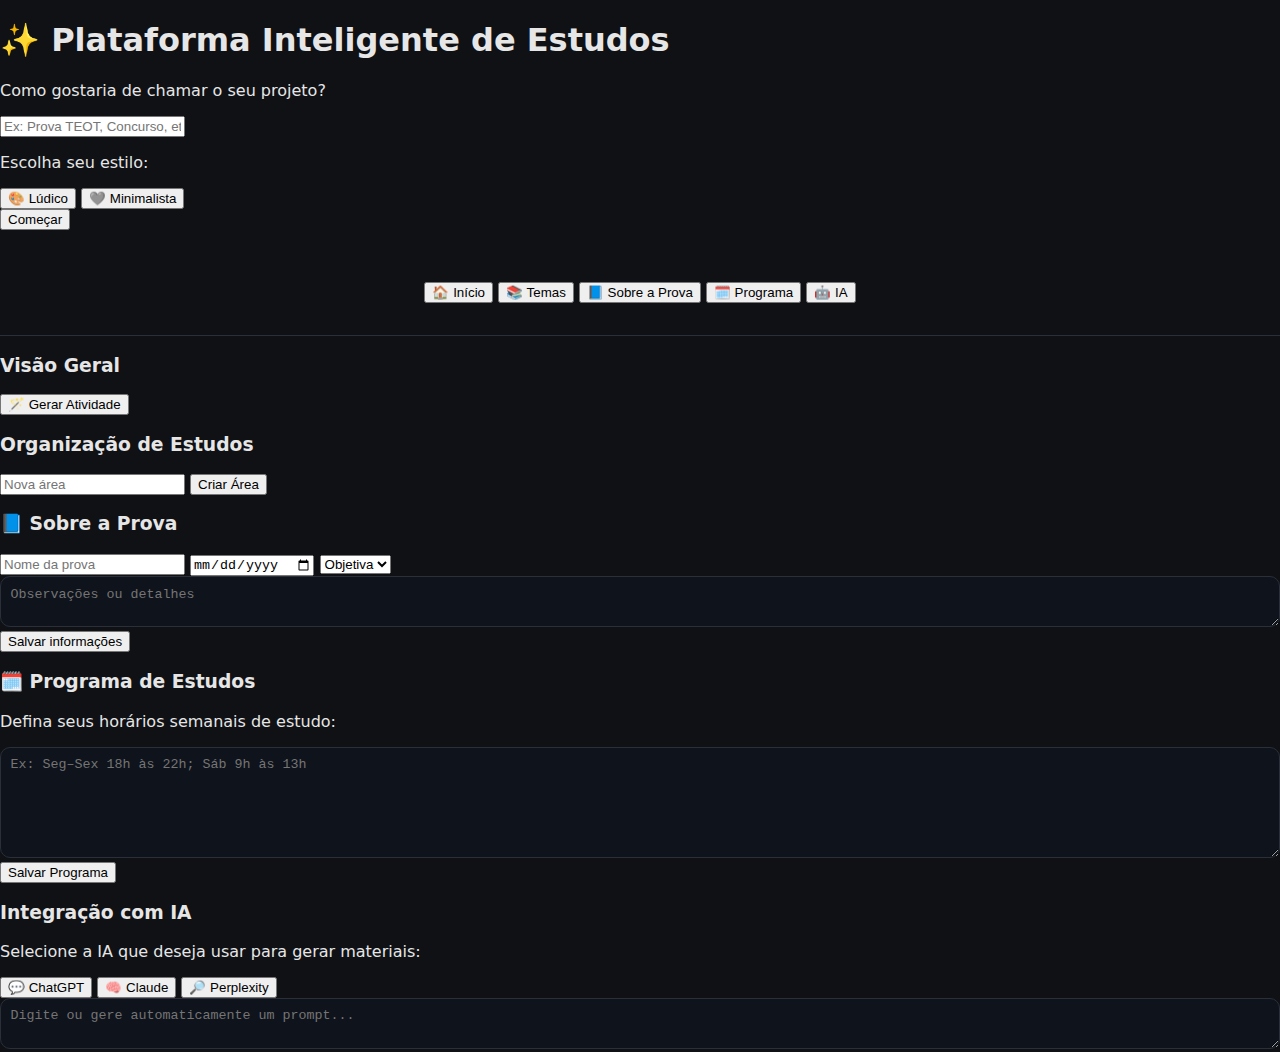
<file: index.html>
<!DOCTYPE html>
<html lang="pt-BR">
<head>
  <meta charset="UTF-8" />
  <meta name="viewport" content="width=device-width, initial-scale=1.0" />
  <title>Plataforma Inteligente de Estudos</title>
  <link rel="stylesheet" href="style.css" />
</head>
<body>
  <main id="app">
    <section id="gate">
      <h1>✨ Plataforma Inteligente de Estudos</h1>
      <p>Como gostaria de chamar o seu projeto?</p>
      <input id="projectName" placeholder="Ex: Prova TEOT, Concurso, etc." />
      <p>Escolha seu estilo:</p>
      <div class="style-row">
        <button class="style-btn" data-style="ludico">🎨 Lúdico</button>
        <button class="style-btn" data-style="minimalista">🩶 Minimalista</button>
      </div>
      <button id="startProject">Começar</button>
    </section>

    <section id="dashboard" class="hidden">
      <header>
        <h2 id="projTitle"></h2>
        <div class="nav">
          <button data-tab="home">🏠 Início</button>
          <button data-tab="hierarquia">📚 Temas</button>
          <button data-tab="prova">📘 Sobre a Prova</button>
          <button data-tab="programa">🗓️ Programa</button>
          <button data-tab="ia">🤖 IA</button>
        </div>
      </header>

      <div id="tab-home" class="tab">
        <h3>Visão Geral</h3>
        <button id="generatePlan">🪄 Gerar Atividade</button>
        <div id="feedbackArea"></div>
      </div>

      <div id="tab-hierarquia" class="tab hidden">
        <h3>Organização de Estudos</h3>
        <div>
          <input id="areaName" placeholder="Nova área" />
          <button id="addArea">Criar Área</button>
        </div>
        <div id="areasList"></div>
      </div>

      <div id="tab-prova" class="tab hidden">
        <h3>📘 Sobre a Prova</h3>
        <input id="examName" placeholder="Nome da prova" />
        <input id="examDate" type="date" />
        <select id="examType">
          <option value="objetiva">Objetiva</option>
          <option value="oral">Oral</option>
          <option value="pratica">Prática</option>
          <option value="mista">Mista</option>
        </select>
        <textarea id="examNotes" placeholder="Observações ou detalhes"></textarea>
        <button id="saveExam">Salvar informações</button>
      </div>

      <div id="tab-programa" class="tab hidden">
        <h3>🗓️ Programa de Estudos</h3>
        <p>Defina seus horários semanais de estudo:</p>
        <textarea id="studySchedule" rows="6" placeholder="Ex: Seg–Sex 18h às 22h; Sáb 9h às 13h"></textarea>
        <button id="saveSchedule">Salvar Programa</button>
      </div>

      <div id="tab-ia" class="tab hidden">
        <h3>Integração com IA</h3>
        <p>Selecione a IA que deseja usar para gerar materiais:</p>
        <button data-ia="chatgpt">💬 ChatGPT</button>
        <button data-ia="claude">🧠 Claude</button>
        <button data-ia="perplexity">🔎 Perplexity</button>
        <textarea id="iaPrompt" placeholder="Digite ou gere automaticamente um prompt..."></textarea>
      </div>
    </section>
  </main>
  <script src="app.js"></script>
</body>
</html>
</file>
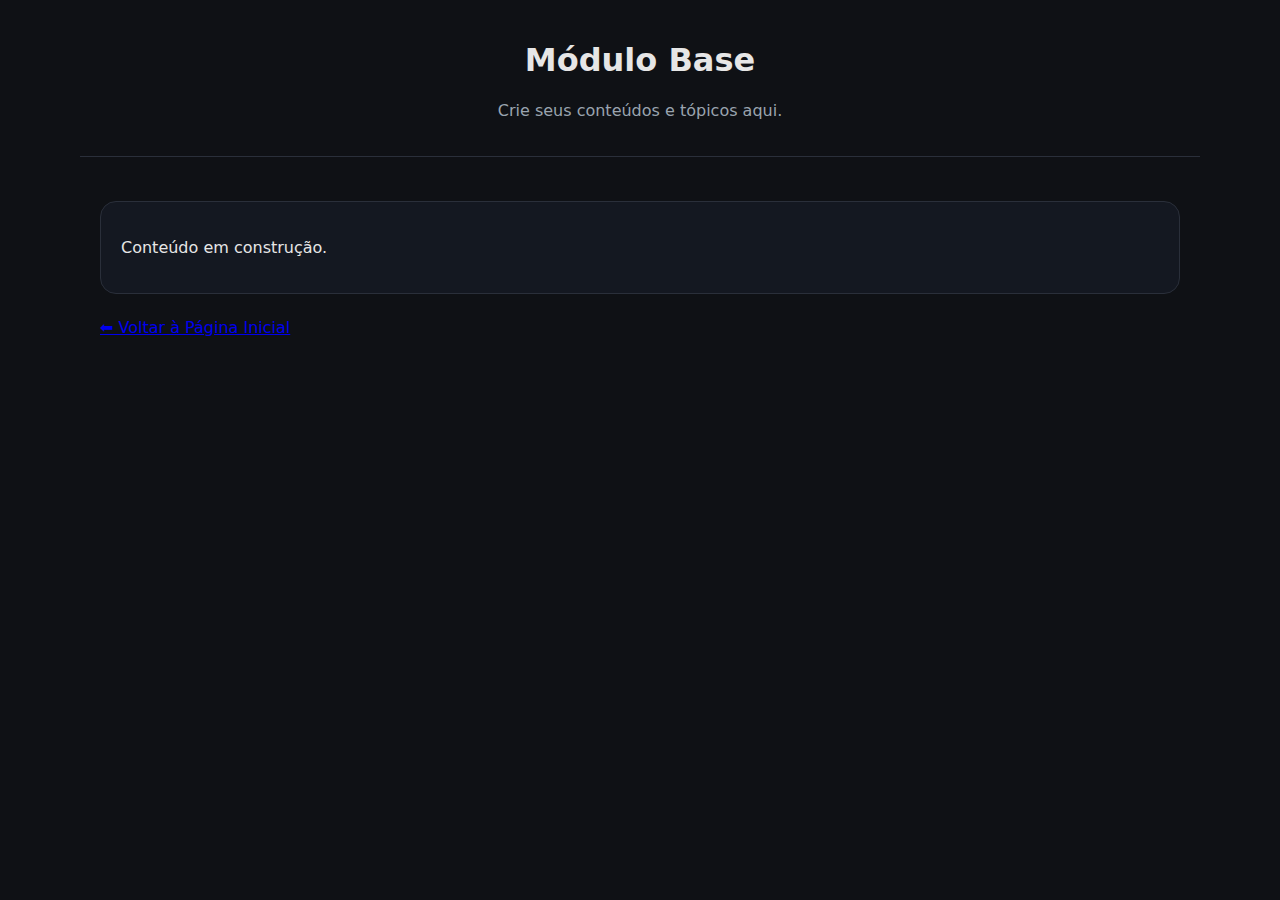
<file: modules/index.html>
<!DOCTYPE html>
<html lang="pt-br">
<head>
  <meta charset="UTF-8">
  <meta name="viewport" content="width=device-width, initial-scale=1.0">
  <title>Módulo Base</title>
  <link rel="stylesheet" href="../style.css">
</head>
<body>
  <header class="container">
    <h1>Módulo Base</h1>
    <p class="muted">Crie seus conteúdos e tópicos aqui.</p>
  </header>
  <main class="container">
    <section class="panel"><p>Conteúdo em construção.</p></section>
    <p><a href="../index.html">⬅ Voltar à Página Inicial</a></p>
  </main>
</body>
</html>
</file>
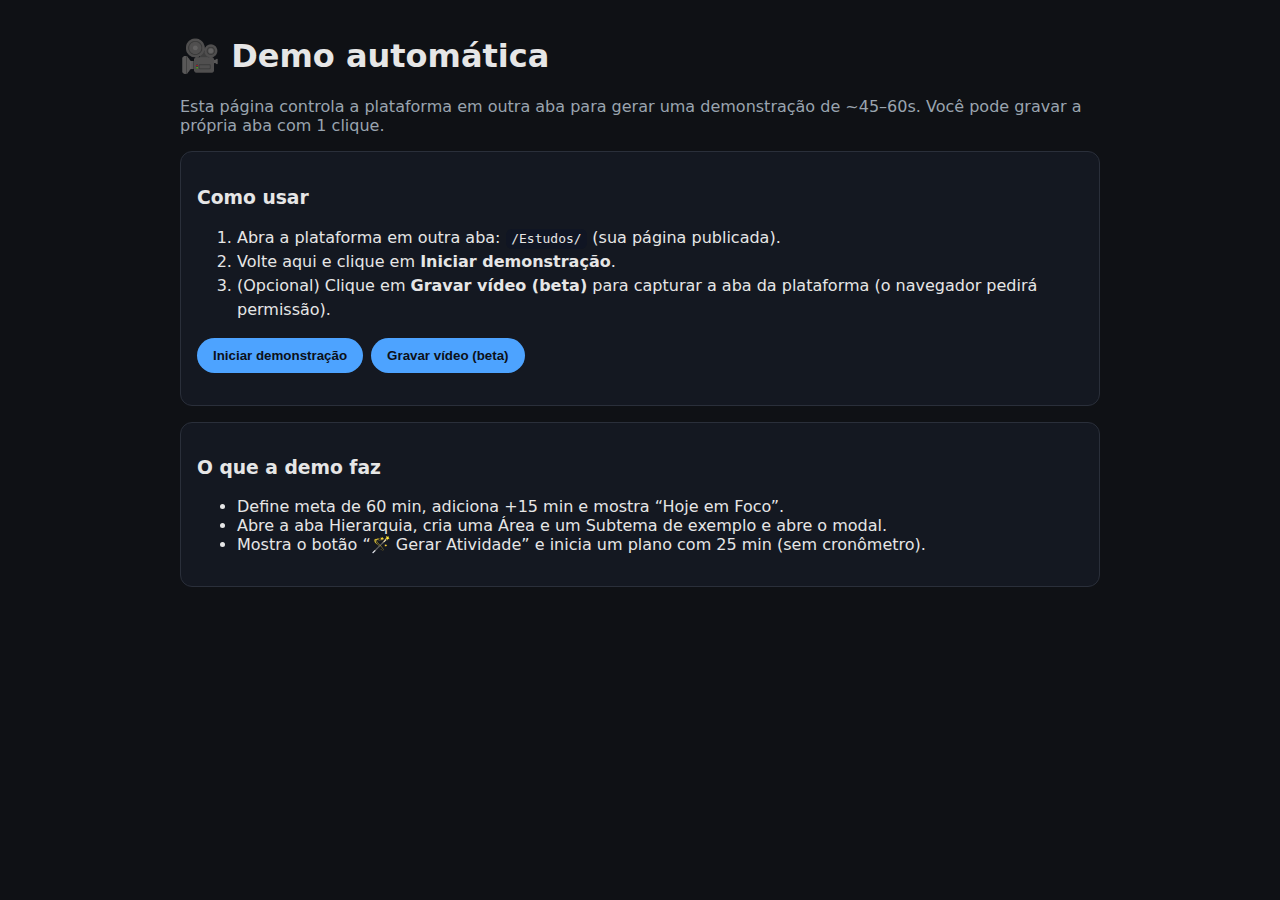
<file: demo.html>
<!DOCTYPE html>
<html lang="pt-br">
<head>
<meta charset="UTF-8" />
<meta name="viewport" content="width=device-width, initial-scale=1" />
<title>Demo automática — Plataforma de Estudos Inteligente</title>
<style>
  body{margin:0;font-family:system-ui,-apple-system,Segoe UI,Roboto,Arial,sans-serif;background:#0f1115;color:#e6e6e6}
  .wrap{max-width:920px;margin:0 auto;padding:1rem}
  .panel{border:1px solid #2a2f3a;background:#141821;border-radius:12px;padding:1rem;margin:1rem 0}
  .btn{background:#4da3ff;color:#0c1018;border:none;border-radius:999px;padding:.6rem 1rem;font-weight:700;cursor:pointer}
  .muted{color:#9aa4af}
  code{background:#101523;padding:.15rem .35rem;border-radius:6px}
  ol{line-height:1.5}
</style>
</head>
<body>
<div class="wrap">
  <h1>🎥 Demo automática</h1>
  <p class="muted">Esta página controla a plataforma em outra aba para gerar uma demonstração de ~45–60s. Você pode gravar a própria aba com 1 clique.</p>

  <div class="panel">
    <h3>Como usar</h3>
    <ol>
      <li>Abra a plataforma em outra aba: <code>/Estudos/</code> (sua página publicada).</li>
      <li>Volte aqui e clique em <strong>Iniciar demonstração</strong>.</li>
      <li>(Opcional) Clique em <strong>Gravar vídeo (beta)</strong> para capturar a aba da plataforma (o navegador pedirá permissão).</li>
    </ol>
    <div style="display:flex;gap:.5rem;flex-wrap:wrap;margin-top:.5rem">
      <button id="startDemo" class="btn">Iniciar demonstração</button>
      <button id="recordDemo" class="btn">Gravar vídeo (beta)</button>
    </div>
    <p id="status" class="muted" style="margin-top:.5rem"></p>
  </div>

  <div class="panel">
    <h3>O que a demo faz</h3>
    <ul>
      <li>Define meta de 60 min, adiciona +15 min e mostra “Hoje em Foco”.</li>
      <li>Abre a aba Hierarquia, cria uma Área e um Subtema de exemplo e abre o modal.</li>
      <li>Mostra o botão “🪄 Gerar Atividade” e inicia um plano com 25 min (sem cronômetro).</li>
    </ul>
  </div>
</div>

<script>
  // Controla a aba da plataforma pelo título e posts de navegação (guia manual simples)
  let platformTab = null;

  function openPlatformTab(){
    // Tenta focar uma aba já aberta com título conhecido — fallback: abre raiz
    platformTab = window.open('./', '_blank');
  }

  function sleep(ms){ return new Promise(r=>setTimeout(r,ms)); }

  async function runDemo(){
    document.getElementById('status').textContent = 'Abrindo plataforma...';
    openPlatformTab();
    await sleep(1500);

    try{
      // Passo 1: set meta e +15 min (interage por localStorage)
      const scope='estudos_v5';
      platformTab.localStorage.setItem(scope+':goal','60');
      const logs = JSON.parse(platformTab.localStorage.getItem(scope+':logs')||'{}');
      const d = new Date().toISOString().slice(0,10);
      logs[d] = (logs[d]||0) + 15;
      platformTab.localStorage.setItem(scope+':logs', JSON.stringify(logs));
      platformTab.location.reload();
      document.getElementById('status').textContent = 'Meta definida e +15 min adicionados.';

      await sleep(1500);

      // Passo 2: Hierarquia — cria área e subtema
      const areas = JSON.parse(platformTab.localStorage.getItem(scope+':areas')||'[]');
      if(!areas.length){
        areas.unshift({id:'a_demo', name:'Ombro (demo)', progress:0, children:[
          {id:'s_demo', name:'Sd Manguito (demo)', notes:'', progress:20, log:{}}
        ]});
        platformTab.localStorage.setItem(scope+':areas', JSON.stringify(areas));
      }
      platformTab.location.reload();
      document.getElementById('status').textContent = 'Área/Subtema de demonstração criados.';

      await sleep(1500);

      // Passo 3: abrir modal do subtema automaticamente (simulação)
      // Não há API cross-window confiável para chamar funções internas, então instruímos o usuário:
      alert('Na aba da plataforma: clique em "Hierarquia" → "Abrir" no subtema "Sd Manguito (demo)". (Para o vídeo, deixe a ação visível por ~2s.)');

      await sleep(2500);

      // Passo 4: Gerar Atividade
      alert('Agora, na aba da plataforma: clique em "🪄 Gerar Atividade", mantenha 25 min, e clique em "Começar agora".');
      document.getElementById('status').textContent = 'Demonstração concluída.';
    }catch(e){
      document.getElementById('status').textContent = 'Falha ao automatizar: '+e.message;
    }
  }

  document.getElementById('startDemo').addEventListener('click', runDemo);

  // Gravação da aba (permite escolher a aba da plataforma)
  document.getElementById('recordDemo').addEventListener('click', async ()=>{
    try{
      const stream = await navigator.mediaDevices.getDisplayMedia({ video: { frameRate: 30 }, audio: false });
      const chunks=[];
      const rec = new MediaRecorder(stream, { mimeType: 'video/webm;codecs=vp9' });
      rec.ondataavailable = e=> chunks.push(e.data);
      rec.onstop = ()=>{
        const blob = new Blob(chunks, {type:'video/webm'});
        const a = document.createElement('a');
        a.href = URL.createObjectURL(blob);
        a.download = 'demo-plataforma.webm';
        a.click();
      };
      rec.start();
      alert('Gravando... quando terminar, pare a captura no seletor do navegador. O arquivo .webm será baixado automaticamente.');
      // o usuário encerra a captura pelo UI do navegador
      stream.getVideoTracks()[0].addEventListener('ended', ()=> rec.stop());
    }catch(e){
      alert('Não foi possível iniciar a gravação: '+e.message);
    }
  });
</script>
</body>
</html>
</file>
<file: style.css>
:root{
  --bg:#0f1115; --card:#171a21; --panel:#141821; --text:#e6e6e6; --muted:#9aa4af;
  --border:#2a2f3a; --accent:#4da3ff; --accent-2:#28d09a;
}
*{box-sizing:border-box}
body{margin:0;padding:0;background:var(--bg);color:var(--text);font-family:Inter,system-ui,-apple-system,Segoe UI,Roboto,Arial,sans-serif}
.container{max-width:1120px;margin:0 auto;padding:1.25rem}
header{text-align:center;padding:2rem 1rem;border-bottom:1px solid var(--border)}
.panel{background:var(--panel);border:1px solid var(--border);border-radius:16px;padding:1.25rem;margin:1.5rem 0}
.flex-row{display:grid;grid-template-columns:repeat(auto-fit,minmax(240px,1fr));gap:1rem}
.box{background:var(--card);border:1px solid var(--border);border-radius:14px;padding:1rem}
.btn{background:var(--accent);color:#0c1018;border:none;border-radius:10px;padding:.6rem .9rem;font-weight:600;cursor:pointer}
.btn.secondary{background:#273043;color:var(--text)}
.btn.ghost{background:transparent;border:1px solid var(--border);color:var(--text)}
.btn-row{display:flex;gap:.5rem;flex-wrap:wrap}
.timer{font-size:1.4rem;margin:.25rem 0}
.progress{background:#1e2430;border:1px solid var(--border);height:10px;border-radius:999px;overflow:hidden}
.progress-bar{background:linear-gradient(90deg,var(--accent),var(--accent-2));height:100%;transition:width .2s}
#quickNotes{width:100%;background:#0f131c;border:1px solid var(--border);border-radius:10px;color:var(--text);padding:.75rem}
input[type="number"]{width:100%;padding:.5rem;border:1px solid var(--border);border-radius:8px;background:#0f131c;color:var(--text);margin:.35rem 0 .75rem}
.status{margin-top:.5rem;color:var(--muted)}
.footer{border-top:1px solid var(--border);text-align:center;color:var(--muted)}
.muted{color:var(--muted)}
.grid{display:grid;grid-template-columns:repeat(auto-fit,minmax(220px,1fr));gap:1rem}
.card{display:block;background:var(--card);border:1px solid var(--border);border-radius:14px;padding:1rem;text-decoration:none;color:var(--text);transition:transform .12s ease,border .12s ease}
.card:hover{transform:translateY(-2px);border-color:var(--accent)}
.card .emoji{font-size:1.6rem;display:block;margin-bottom:.35rem}
.card small{color:var(--muted)}
.log-table{width:100%;border-collapse:collapse;background:#0f131c;border:1px solid var(--border);border-radius:12px;overflow:hidden}
.log-table th,.log-table td{padding:.6rem .75rem;border-bottom:1px solid var(--border)}
.log-table thead th{background:#101523;text-align:left;color:#cfd8e3}
.log-table tbody tr:hover{background:#121829}

/* Modules Manager */
.modules-wrap{display:grid;grid-template-columns:1fr;gap:1rem}
.modules-form{display:grid;gap:.5rem}
.modules-list{margin-top:1rem}
.module-item{display:flex;justify-content:space-between;align-items:center;border:1px solid var(--border);background:var(--card);border-radius:12px;padding:.6rem .8rem;margin:.5rem 0}
.module-actions{display:flex;gap:.5rem}
input[type="text"], textarea{width:100%;padding:.6rem;border:1px solid var(--border);border-radius:10px;background:#0f131c;color:var(--text)}
.badge{display:inline-block;padding:.15rem .5rem;border-radius:999px;background:#1c2230;border:1px solid var(--border);font-size:.75rem;color:#c8d1dd}
</file>
